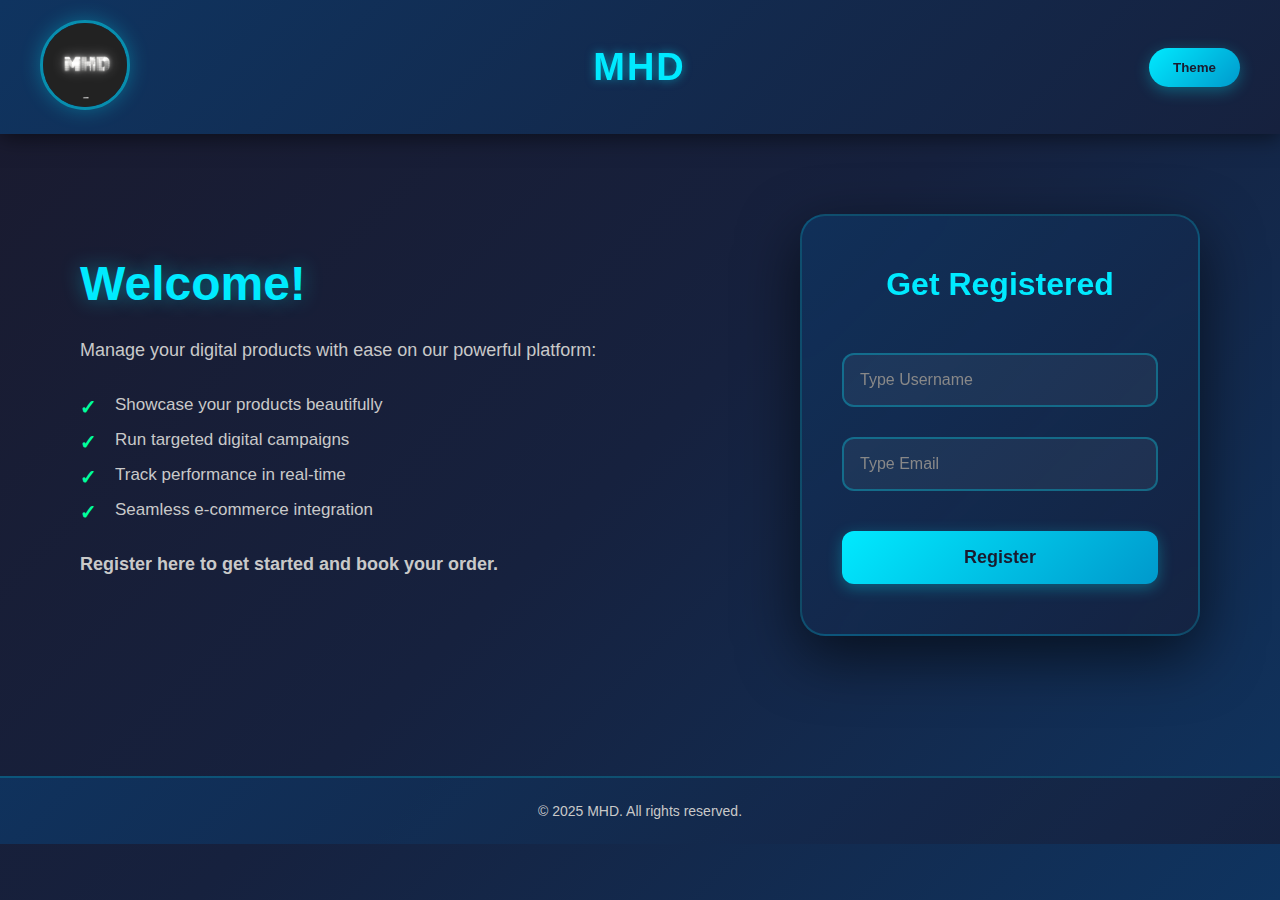
<file: index.html>
<!DOCTYPE html>
<html lang="en">
<head>
    <meta charset="UTF-8">
    <meta name="viewport" content="width=device-width, initial-scale=1.0">
    <title>Mohid Yasin | Register</title>
    <link rel="stylesheet" href="stylesheet.css">
</head>
<body>
    <header>
        <div class="logo">
            <img src="111.png" alt="Logo" class="header-logo">
        </div>
        <h1 class="header-title">MHD</h1>
        
        <button id="theme-toggle" class="theme-button">Theme</button>
    </header>
    <main>
        <div class="container fade-in">
            <!-- Welcome Text on the Left -->
            <div class="welcome-content">
                <h2>Welcome!</h2>
                <p>Manage your digital products with ease on our powerful platform:</p>
                <ul>
                    <li>Showcase your products beautifully</li>
                    <li>Run targeted digital campaigns</li>
                    <li>Track performance in real-time</li>
                    <li>Seamless e-commerce integration</li>
                </ul>
                <p class="sign-in-text">Register here to get started and book your order.</p>
            </div>

            <!-- Registration Form on the Right -->
            <form id="loginForm" class="login-form" action="#" method="post">
                <h3>Get Registered</h3>
                <input type="text" placeholder="Type Username" required>
                <input type="email" placeholder="Type Email" required>
                <button type="submit">Register</button>
            </form>
        </div>
    </main>
    <footer>
        <p>&copy; 2025 MHD. All rights reserved.</p>
    </footer>
    <script src="script.js"></script>
</body>
</html>
</file>
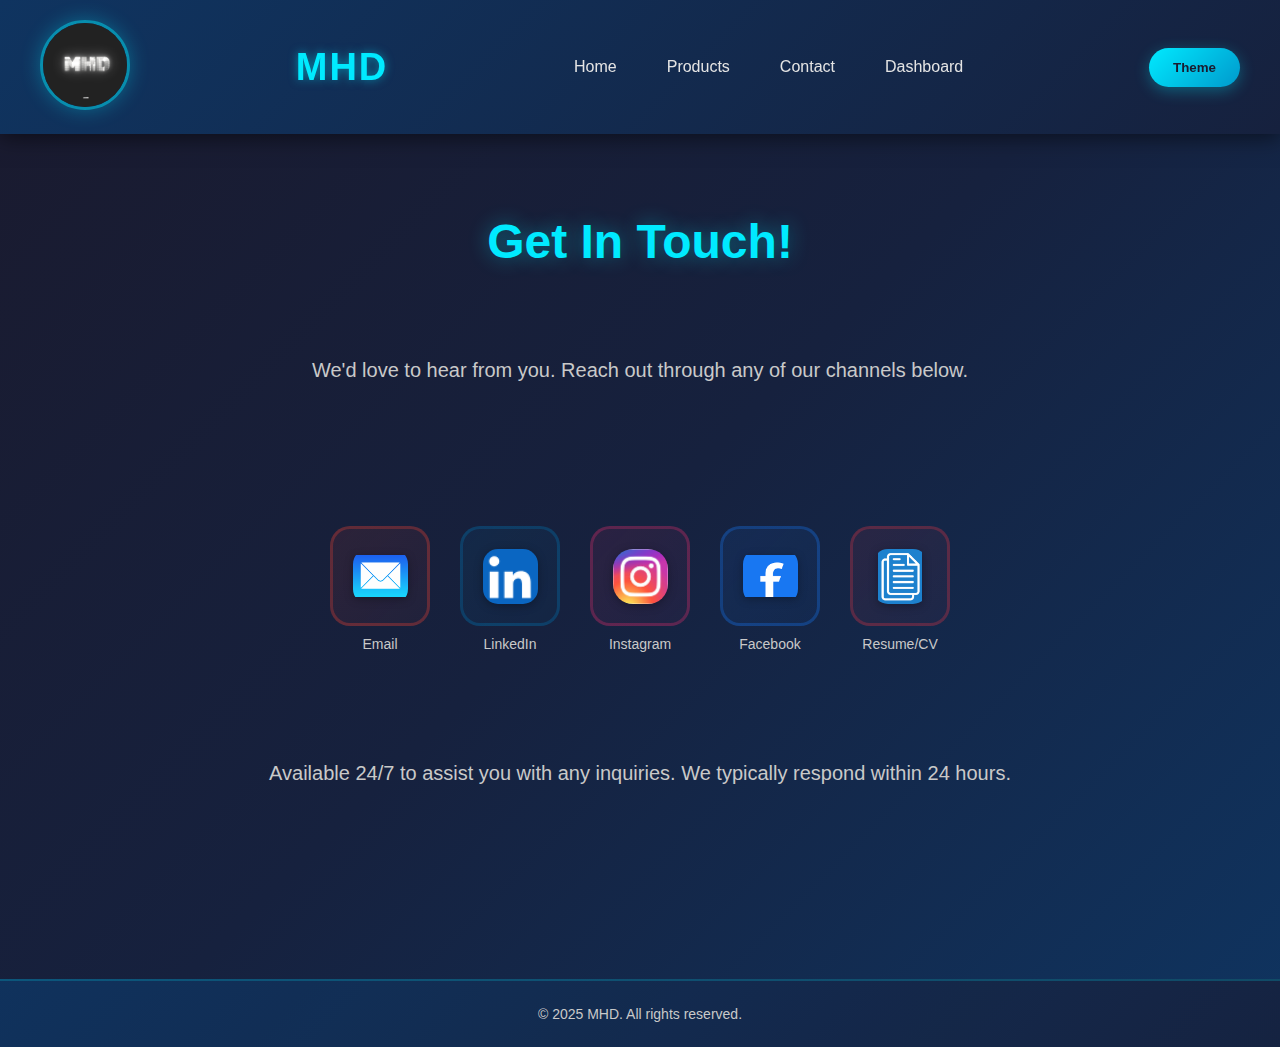
<file: contact.html>
<!DOCTYPE html>
<html lang="en">
<head>
    <meta charset="UTF-8">
    <meta name="viewport" content="width=device-width, initial-scale=1.0">
    <title>Mohid Yasin | Contact</title>
    <link rel="stylesheet" href="stylesheet.css">
</head>
<body>
    <header>
        <div class="logo">
            <img src="111.png" alt="Logo" class="header-logo">
        </div>
        <h1 class="header-title">MHD</h1>
        <nav>
            <ul>
                <li><a href="home.html">Home</a></li>
                <li><a href="products.html">Products</a></li>
                <li><a href="contact.html">Contact</a></li>
                <li><a href="dashboard.html">Dashboard</a></li>
            </ul>
        </nav>
        <button id="theme-toggle" class="theme-button">Theme</button>
    </header>
    <main>
        <div class="container contact-container fade-in">
            <h2>Get In Touch!</h2>
            <p>We'd love to hear from you. Reach out through any of our channels below.</p>
            <ul class="contact-icons">
                <li data-label="Email">
                    <a href="mailto:your.email@example.com" aria-label="Email">
                        <img src="mail.png" alt="Email" class="contact-icon" style="border-radius: 15px;">
                    </a>
                </li>
                <li data-label="LinkedIn">
                    <a href="www.linkedin.com/in/mohid-yasin-a83344369" aria-label="LinkedIn" target="_blank">
                        <img src="linkin.png" alt="LinkedIn" class="contact-icon" style="border-radius: 15px;">
                    </a>
                </li>
                <li data-label="Instagram">
                    <a href="https://www.instagram.com/_ibn_a_adam_/" aria-label="Instagram" target="_blank">
                        <img src="insta.jpg" alt="Instagram" class="contact-icon" style="border-radius: 20px;">
                    </a>
                </li>
                <li data-label="Facebook">
                    <a href="https://www.facebook.com/mohidbhatti428?sfnsn=scwspwa&mibextid=RUbZ1f" aria-label="Facebook" target="_blank">
                        <img src="facebook.png" alt="Facebook" class="contact-icon" style="border-radius: 15px;">
                    </a>
                </li>
                <li data-label="Resume/CV">
                    <a href="cv.png" aria-label="View CV" target="_blank">
                        <img src="doc.png" alt="Resume/CV" class="contact-icon" style="border-radius: 15px;">
                    </a>
                </li>
            </ul>
            <p class="additional-info">Available 24/7 to assist you with any inquiries. We typically respond within 24 hours.</p>
        </div>
    </main>
    <footer>
        <p>&copy; 2025 MHD. All rights reserved.</p>
    </footer>
    <script src="script.js"></script>
</body>
</html>
</file>
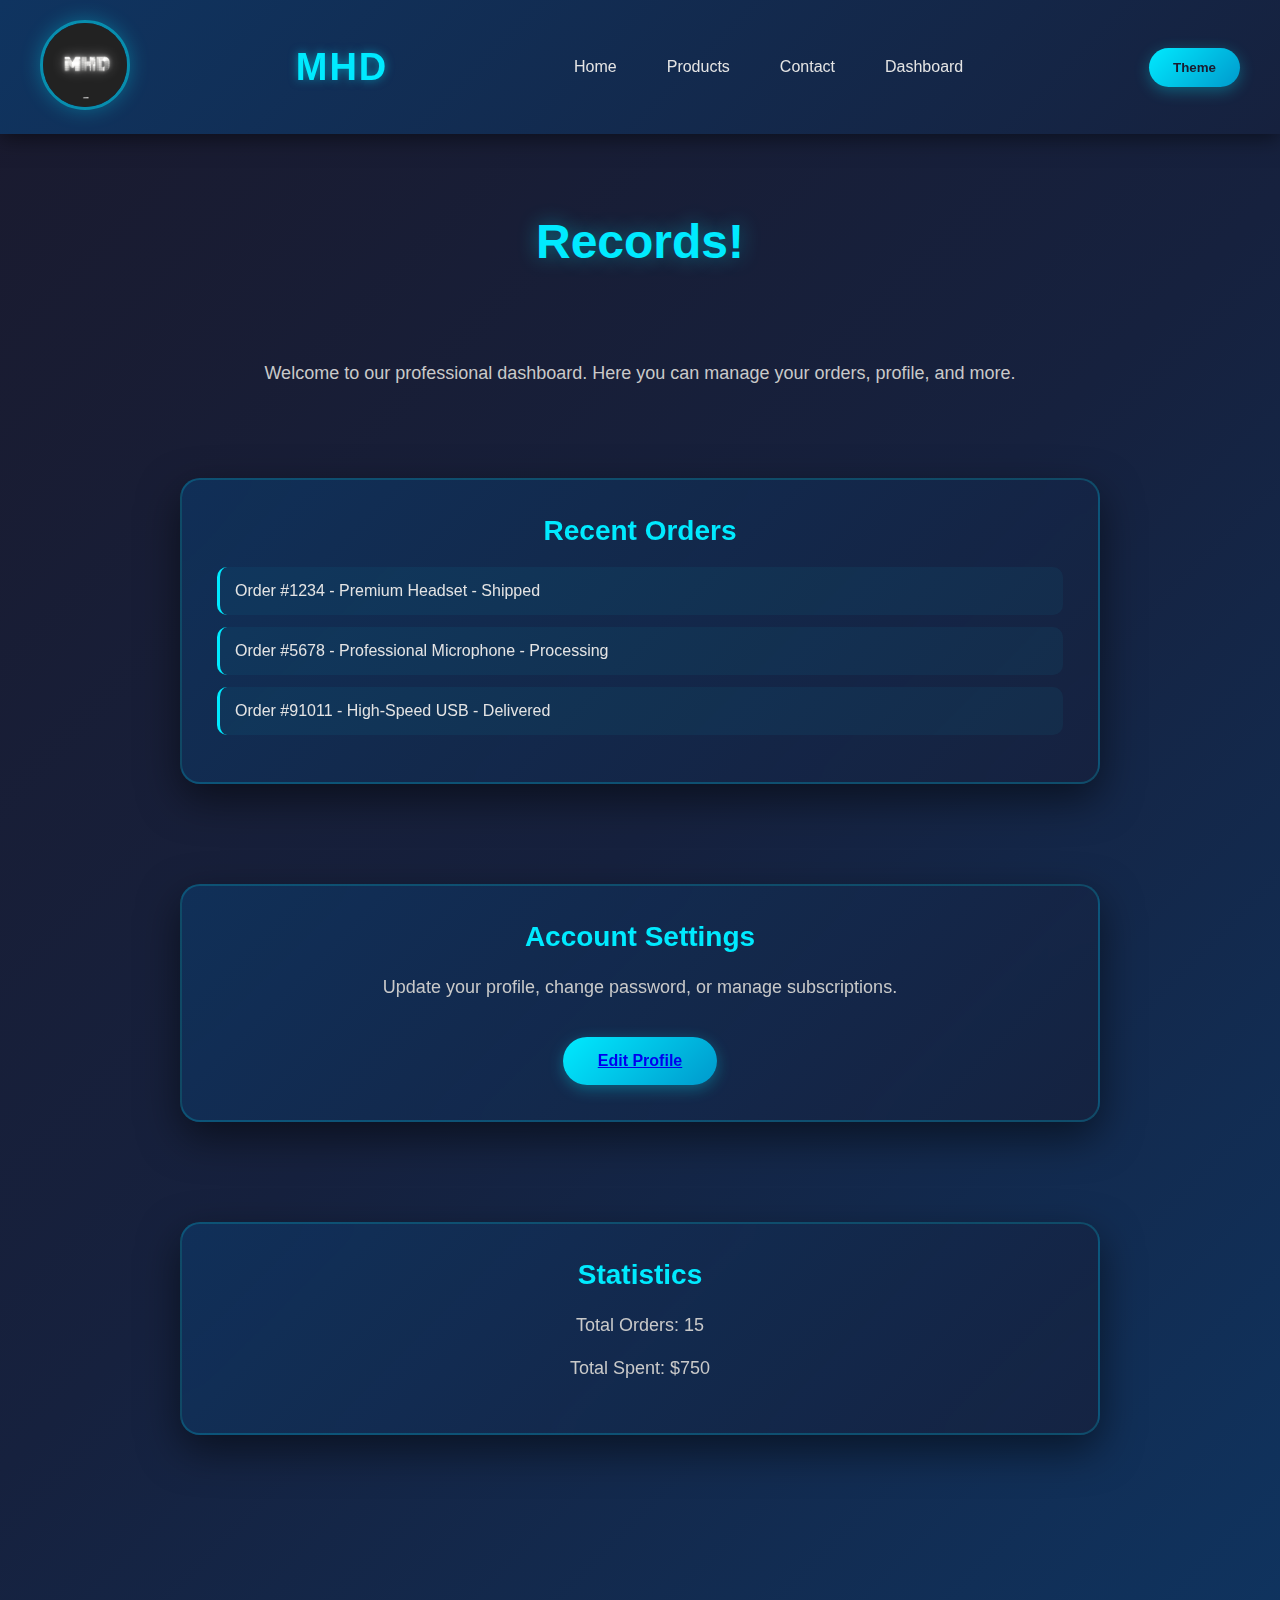
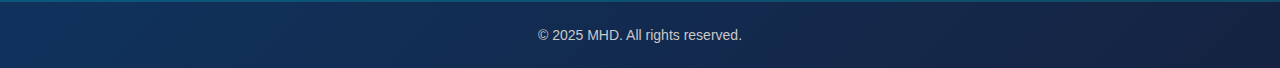
<file: dashboard.html>
<!DOCTYPE html>
<html lang="en">
<head>
    <meta charset="UTF-8">
    <meta name="viewport" content="width=device-width, initial-scale=1.0">
    <title>Mohid Yasin | Dashboard</title>
    <link rel="stylesheet" href="stylesheet.css">
</head>
<body>
    <header>
        <div class="logo">
            <img src="111.png" alt="Logo" class="header-logo">
        </div>
        <h1 class="header-title">MHD</h1>
        <nav>
            <ul>
                <li><a href="home.html">Home</a></li>
                <li><a href="products.html">Products</a></li>
                <li><a href="contact.html">Contact</a></li>
                <li><a href="dashboard.html">Dashboard</a></li>
            </ul>
        </nav>
        <button id="theme-toggle" class="theme-button">Theme</button>
    </header>
    <main>
        <div class="container dashboard-container fade-in">
            <h2>Records!</h2>
            <p>Welcome to our professional dashboard. Here you can manage your orders, profile, and more.</p>
            <section class="dashboard-section">
                <h3>Recent Orders</h3>
                <ul>
                    <li>Order #1234 - Premium Headset - Shipped</li>
                    <li>Order #5678 - Professional Microphone - Processing</li>
                    <li>Order #91011 - High-Speed USB - Delivered</li>
                </ul>
            </section>
            <section class="dashboard-section">
                <h3>Account Settings</h3>
                <p>Update your profile, change password, or manage subscriptions.</p>
                <button class="cta-button"><a href="index.html">Edit Profile</a></button>
            </section>
            <section class="dashboard-section">
                <h3>Statistics</h3>
                <p>Total Orders: 15</p>
                <p>Total Spent: $750</p>
            </section>
        </div>
    </main>
    <footer>
        <p>&copy; 2025 MHD. All rights reserved.</p>
    </footer>
    <script src="script.js"></script>
</body>
</html>
</file>
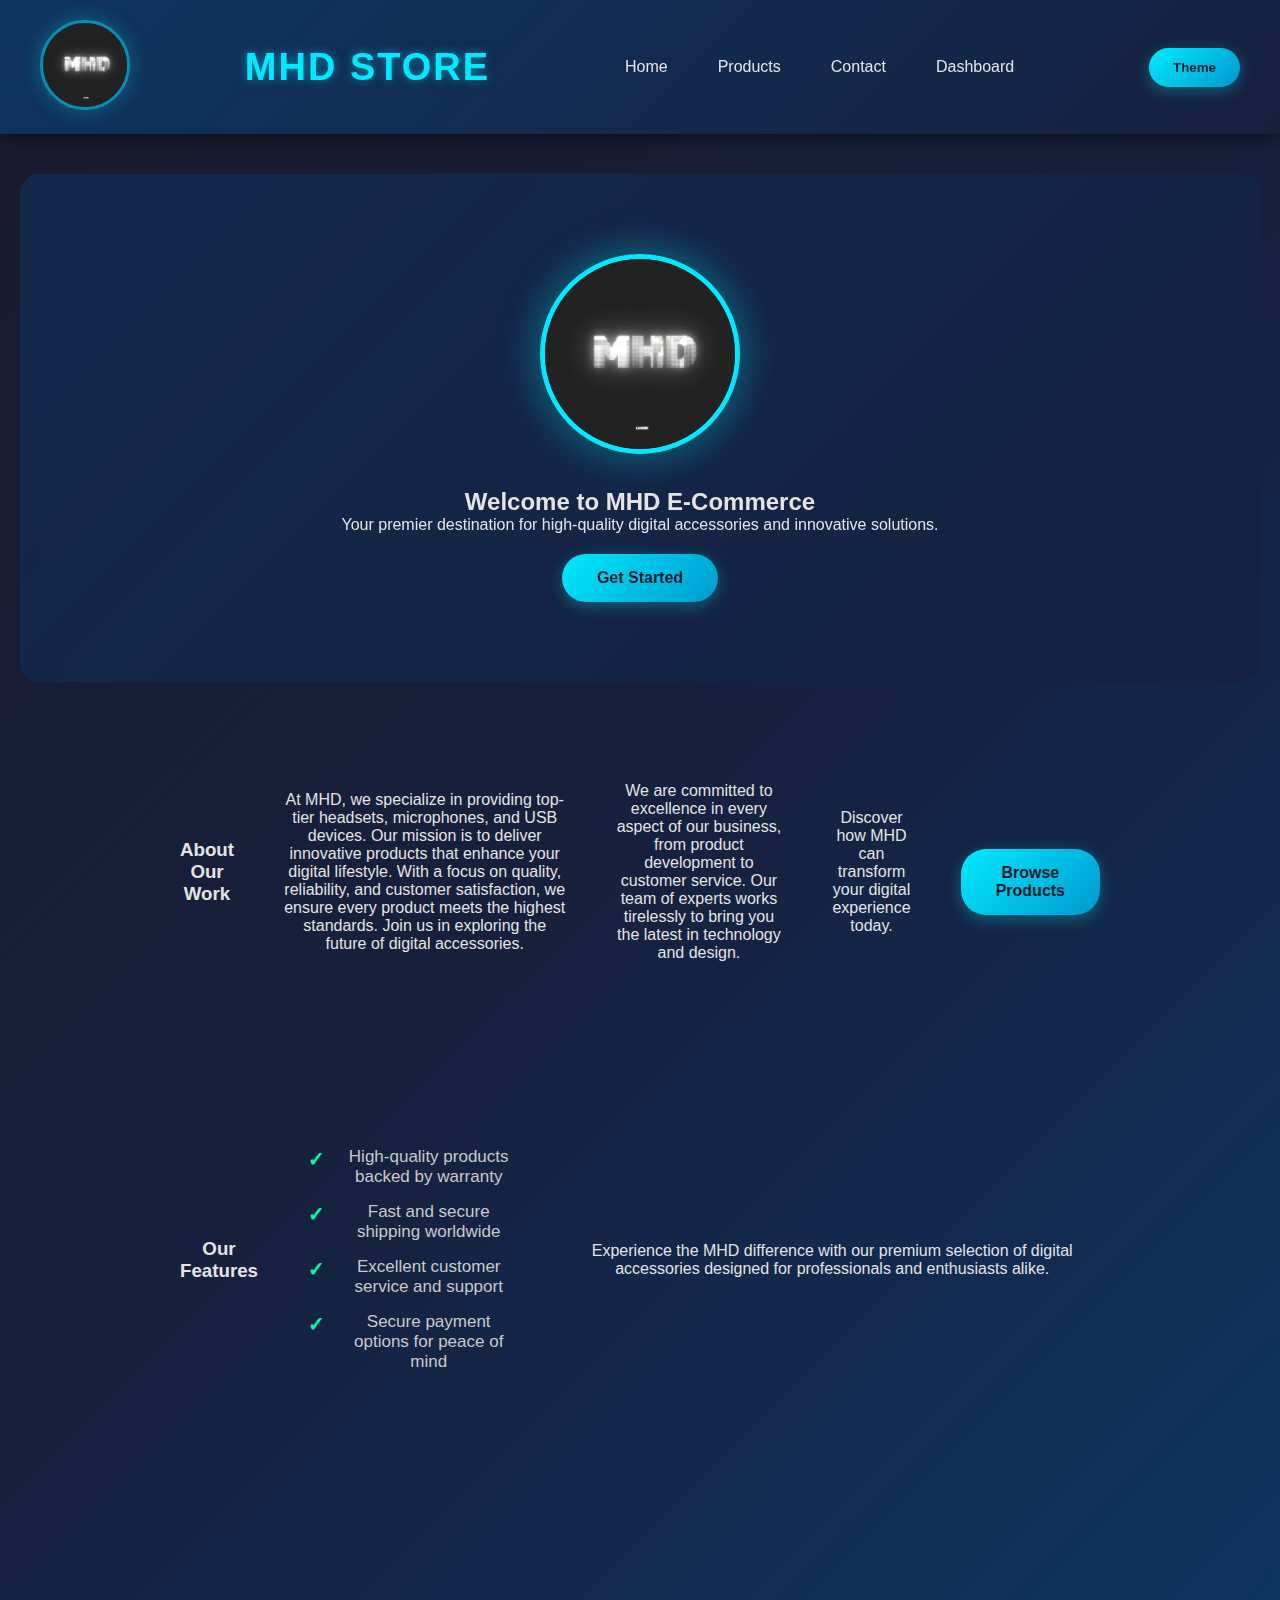
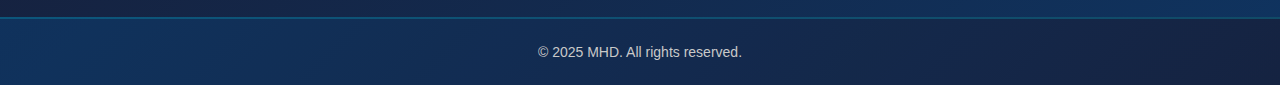
<file: home.html>
<!DOCTYPE html>
<html lang="en">
<head>
    <meta charset="UTF-8">
    <meta name="viewport" content="width=device-width, initial-scale=1.0">
    <title>Mohid Yasin | Home</title>
    <link rel="stylesheet" href="stylesheet.css">
</head>
<body>
    <header>
        <div class="logo">
            <img src="111.png" alt="Logo" class="header-logo">
        </div>
        <h1 class="header-title">MHD STORE</h1>
        <nav>
            <ul>
                <li><a href="home.html">Home</a></li>
                <li><a href="products.html">Products</a></li>
                <li><a href="contact.html">Contact</a></li>
                <li><a href="dashboard.html">Dashboard</a></li>
            </ul>
        </nav>
        <button id="theme-toggle" class="theme-button">Theme</button>
    </header>
    <main>
        <section class="hero-section fade-in">
            <img src="111.png" alt="MHD Logo" class="hero-logo">
            <h2>Welcome to MHD E-Commerce</h2>
            <p>Your premier destination for high-quality digital accessories and innovative solutions.</p>
            <a href="products.html" class="small-cta-button">Get Started</a>
        </section>
        <section class="about-section container fade-in">
            <h3>About Our Work</h3>
            <p>At MHD, we specialize in providing top-tier headsets, microphones, and USB devices. Our mission is to deliver innovative products that enhance your digital lifestyle. With a focus on quality, reliability, and customer satisfaction, we ensure every product meets the highest standards. Join us in exploring the future of digital accessories.</p>
            <p>We are committed to excellence in every aspect of our business, from product development to customer service. Our team of experts works tirelessly to bring you the latest in technology and design.</p>
            <p>Discover how MHD can transform your digital experience today.</p>
            <a href="products.html" class="cta-button">Browse Products</a>
        </section>
        <section class="features-section container fade-in">
            <h3>Our Features</h3>
            <ul>
                <li>High-quality products backed by warranty</li>
                <li>Fast and secure shipping worldwide</li>
                <li>Excellent customer service and support</li>
                <li>Secure payment options for peace of mind</li>
            </ul>
            <p>Experience the MHD difference with our premium selection of digital accessories designed for professionals and enthusiasts alike.</p>
        </section>
    </main>
    <footer>
        <p>&copy; 2025 MHD. All rights reserved.</p>
    </footer>
    <script src="script.js"></script>
</body>
</html>
</file>
<file: stylesheet.css>
/* stylesheet.css (Enhanced Professional Design) */
* {
    margin: 0;
    padding: 0;
    box-sizing: border-box;
    font-family: 'Segoe UI', Tahoma, Geneva, Verdana, sans-serif;
}

body {
    background: linear-gradient(135deg, #1a1a2e 0%, #16213e 50%, #0f3460 100%);
    min-height: 100vh;
    color: #e4e4e4;
    transition: background 0.5s ease, color 0.5s ease;
}

header {
    background: linear-gradient(135deg, #0f3460 0%, #16213e 100%);
    padding: 20px 40px;
    display: flex;
    align-items: center;
    justify-content: space-between;
    box-shadow: 0 4px 20px rgba(0, 0, 0, 0.5);
    transition: background 0.5s ease;
    position: sticky;
    top: 0;
    z-index: 1000;
    backdrop-filter: blur(10px);
}

.header-logo {
    width: 90px;
    height: 90px;
    border-radius: 50%;
    object-fit: cover;
    border: 3px solid rgba(0, 234, 255, 0.5);
    transition: transform 0.3s ease, border-color 0.3s ease;
    box-shadow: 0 0 20px rgba(0, 234, 255, 0.3);
}

.header-logo:hover {
    transform: scale(1.1) rotate(5deg);
    border-color: #00eaff;
}

.header-title {
    font-size: 38px;
    font-weight: 700;
    color: #00eaff;
    letter-spacing: 2px;
    text-shadow: 0 0 10px rgba(0, 234, 255, 0.5);
}

nav ul {
    display: flex;
    list-style: none;
    gap: 10px;
}

nav ul li a {
    color: #e4e4e4;
    text-decoration: none;
    font-size: 16px;
    padding: 10px 20px;
    border-radius: 8px;
    transition: all 0.3s ease;
    font-weight: 500;
}

nav ul li a:hover {
    background: rgba(0, 234, 255, 0.1);
    color: #00eaff;
    transform: translateY(-2px);
}

.theme-button {
    padding: 12px 24px;
    background: linear-gradient(135deg, #00eaff 0%, #0099cc 100%);
    color: #1a1a2e;
    border: none;
    border-radius: 25px;
    cursor: pointer;
    font-weight: 600;
    transition: all 0.3s ease;
    box-shadow: 0 4px 15px rgba(0, 234, 255, 0.3);
}

.theme-button:hover {
    transform: translateY(-2px);
    box-shadow: 0 6px 20px rgba(0, 234, 255, 0.5);
}

main {
    position: relative;
    display: flex;
    flex-direction: column;
    align-items: center;
    padding: 40px 20px;
}

.container {
    display: flex;
    align-items: center;
    justify-content: space-between;
    width: 100%;
    max-width: 1200px;
    gap: 50px;
    padding: 40px;
    opacity: 0;
    transition: opacity 1s ease;
}

.fade-in {
    opacity: 1;
    animation: fadeIn 1s ease-in-out;
}

@keyframes fadeIn {
    from { opacity: 0; transform: translateY(30px); }
    to { opacity: 1; transform: translateY(0); }
}

/* Welcome Content */
.welcome-content {
    flex: 1;
    text-align: left;
    max-width: 600px;
}

.welcome-content h2,
.products-container h2,
.contact-container h2,
.dashboard-container h2 {
    font-size: 48px;
    margin-bottom: 25px;
    color: #00eaff;
    font-weight: 700;
    text-shadow: 0 0 20px rgba(0, 234, 255, 0.4);
}

.welcome-content p,
.products-container p,
.contact-container p,
.dashboard-container p,
.additional-info {
    font-size: 18px;
    margin: 15px 0;
    line-height: 1.6;
    color: #c9c9c9;
}

.welcome-content ul,
.features-section ul {
    list-style: none;
    margin: 30px 0;
    font-size: 17px;
}

.welcome-content ul li,
.features-section ul li {
    margin: 15px 0;
    padding-left: 35px;
    position: relative;
    transition: all 0.3s ease;
    color: #c9c9c9;
}

.welcome-content ul li:hover,
.features-section ul li:hover {
    transform: translateX(10px);
    color: #00eaff;
}

.welcome-content ul li::before,
.features-section ul li::before {
    content: "✓";
    color: #00ff9d;
    font-weight: bold;
    position: absolute;
    left: 0;
    font-size: 20px;
}

.sign-in-text {
    font-size: 20px;
    font-weight: 600;
    margin-top: 30px;
    color: #00eaff;
}

/* Hero Section */
.hero-section {
    text-align: center;
    padding: 80px 40px;
    background: linear-gradient(135deg, rgba(15, 52, 96, 0.6) 0%, rgba(22, 33, 62, 0.6) 100%);
    width: 100%;
    margin-bottom: 60px;
    border-radius: 20px;
    backdrop-filter: blur(10px);
}

.hero-logo {
    width: 200px;
    height: 200px;
    border-radius: 50%;
    border: 5px solid #00eaff;
    margin-bottom: 30px;
    transition: transform 0.5s ease;
    box-shadow: 0 0 40px rgba(0, 234, 255, 0.4);
}

.hero-logo:hover {
    transform: rotate(360deg) scale(1.1);
}

.small-cta-button,
.cta-button {
    display: inline-block;
    padding: 15px 35px;
    background: linear-gradient(135deg, #00eaff 0%, #0099cc 100%);
    color: #1a1a2e;
    font-size: 16px;
    font-weight: 600;
    text-decoration: none;
    border-radius: 25px;
    transition: all 0.3s ease;
    margin-top: 20px;
    box-shadow: 0 4px 15px rgba(0, 234, 255, 0.3);
    border: none;
    cursor: pointer;
}

.small-cta-button:hover,
.cta-button:hover {
    transform: translateY(-3px);
    box-shadow: 0 6px 25px rgba(0, 234, 255, 0.5);
}

.about-section,
.features-section {
    text-align: center;
    margin-bottom: 60px;
    max-width: 1000px;
}

/* Registration Form */
.login-form {
    flex: 0 0 400px;
    background: linear-gradient(135deg, rgba(15, 52, 96, 0.8) 0%, rgba(22, 33, 62, 0.8) 100%);
    backdrop-filter: blur(20px);
    -webkit-backdrop-filter: blur(20px);
    padding: 50px 40px;
    border-radius: 25px;
    border: 2px solid rgba(0, 234, 255, 0.2);
    text-align: center;
    box-shadow: 0 20px 60px rgba(0, 0, 0, 0.6);
    transition: all 0.3s ease;
}

.login-form:hover {
    transform: translateY(-5px);
    box-shadow: 0 25px 70px rgba(0, 234, 255, 0.2);
}

.login-form h3 {
    color: #00eaff;
    font-size: 32px;
    margin-bottom: 35px;
    font-weight: 600;
}

.login-form input {
    width: 100%;
    padding: 16px;
    margin: 15px 0;
    border: 2px solid rgba(0, 234, 255, 0.3);
    border-radius: 12px;
    background: rgba(255, 255, 255, 0.05);
    font-size: 16px;
    color: #e4e4e4;
    transition: all 0.3s ease;
}

.login-form input:focus {
    background: rgba(255, 255, 255, 0.1);
    border-color: #00eaff;
    outline: none;
}

.login-form input::placeholder {
    color: #888;
}

.login-form button {
    width: 100%;
    padding: 16px;
    margin-top: 25px;
    background: linear-gradient(135deg, #00eaff 0%, #0099cc 100%);
    color: #1a1a2e;
    font-size: 18px;
    font-weight: 600;
    border: none;
    border-radius: 12px;
    cursor: pointer;
    transition: all 0.3s ease;
    box-shadow: 0 4px 15px rgba(0, 234, 255, 0.3);
}

.login-form button:hover {
    transform: translateY(-3px);
    box-shadow: 0 6px 25px rgba(0, 234, 255, 0.5);
}

/* Products Page */
.products-container {
    flex-direction: column;
    align-items: center;
    text-align: center;
}

.product-grid {
    display: grid;
    grid-template-columns: repeat(auto-fit, minmax(320px, 1fr));
    gap: 35px;
    width: 100%;
    margin-top: 40px;
}

.product-card {
    background: linear-gradient(135deg, rgba(15, 52, 96, 0.8) 0%, rgba(22, 33, 62, 0.8) 100%);
    backdrop-filter: blur(20px);
    padding: 30px;
    border-radius: 20px;
    border: 2px solid rgba(0, 234, 255, 0.2);
    text-align: center;
    box-shadow: 0 15px 40px rgba(0, 0, 0, 0.5);
    transition: all 0.3s ease;
}

.product-card:hover {
    transform: translateY(-10px);
    box-shadow: 0 20px 50px rgba(0, 234, 255, 0.3);
    border-color: #00eaff;
}

.product-image {
    width: 100%;
    height: 220px;
    object-fit: cover;
    border-radius: 15px;
    margin-bottom: 20px;
    transition: transform 0.3s ease;
}

.product-card:hover .product-image {
    transform: scale(1.05);
}

.product-card h3 {
    color: #00eaff;
    font-size: 24px;
    margin-bottom: 15px;
    font-weight: 600;
}

.product-card p {
    color: #c9c9c9;
    margin-bottom: 20px;
    line-height: 1.5;
}

/* Product Price Styling */
.product-price {
    font-size: 32px;
    font-weight: 700;
    color: #00eaff;
    margin: 20px 0;
    text-shadow: 0 0 15px rgba(0, 234, 255, 0.4);
    letter-spacing: 1px;
}

.order-button {
    padding: 12px 30px;
    background: linear-gradient(135deg, #00eaff 0%, #0099cc 100%);
    color: #1a1a2e;
    font-size: 16px;
    font-weight: 600;
    border: none;
    border-radius: 25px;
    cursor: pointer;
    transition: all 0.3s ease;
    box-shadow: 0 4px 15px rgba(0, 234, 255, 0.3);
}

.order-button:hover {
    transform: translateY(-3px);
    box-shadow: 0 6px 25px rgba(0, 234, 255, 0.5);
}

/* Contact Page - Enhanced Professional Design */
.contact-container {
    flex-direction: column;
    align-items: center;
    text-align: center;
    max-width: 900px;
}

.contact-container h2 {
    margin-bottom: 20px;
}

.contact-container > p {
    font-size: 20px;
    margin-bottom: 50px;
    color: #c9c9c9;
}

.contact-icons {
    display: flex;
    justify-content: center;
    flex-wrap: wrap;
    border-radius: 15px;
    list-style: none;
    margin: 40px 0;
    padding: 0;
    gap: 30px;
}

.contact-icons li {
    position: relative;
}

.contact-icons li a {
    display: flex;
    align-items: center;
    justify-content: center;
    width: 100px;
    height: 100px;
    background: linear-gradient(135deg, rgba(0, 234, 255, 0.1) 0%, rgba(0, 153, 204, 0.1) 100%);
    border: 3px solid rgba(0, 234, 255, 0.3);
    border-radius: 20px;
    transition: all 0.4s ease;
    position: relative;
    overflow: hidden;
}

.contact-icons li a::before {
    content: '';
    position: absolute;
    top: 50%;
    left: 50%;
    width: 0;
    height: 0;
    border-radius: 50%;
    background: rgba(0, 234, 255, 0.2);
    transform: translate(-50%, -50%);
    transition: width 0.4s ease, height 0.4s ease;
}

.contact-icons li a:hover::before {
    width: 150px;
    height: 150px;
}

.contact-icons li a:hover {
    transform: translateY(-10px) scale(1.05);
    border-color: #00eaff;
    box-shadow: 0 15px 40px rgba(0, 234, 255, 0.4);
    background: linear-gradient(135deg, rgba(0, 234, 255, 0.2) 0%, rgba(0, 153, 204, 0.2) 100%);
}

.contact-icon {
    width: 55px;
    height: 55px;
    object-fit: contain;
    transition: all 0.3s ease;
    position: relative;
    z-index: 1;
    filter: drop-shadow(0 2px 4px rgba(0, 0, 0, 0.3));
}

.contact-icons li a:hover .contact-icon {
    transform: scale(1.15);
    filter: drop-shadow(0 4px 12px rgba(0, 234, 255, 0.6));
}

/* Add labels below icons */
.contact-icons li {
    display: flex;
    flex-direction: column;
    align-items: center;
    gap: 10px;
}

.contact-icons li::after {
    content: attr(data-label);
    font-size: 14px;
    color: #c9c9c9;
    font-weight: 500;
    transition: color 0.3s ease;
}

.contact-icons li:hover::after {
    color: #00eaff;
}

/* Specific styling for each contact type */
.contact-icons li:nth-child(1) a {
    background: linear-gradient(135deg, rgba(234, 67, 53, 0.1) 0%, rgba(234, 67, 53, 0.05) 100%);
    border-color: rgba(234, 67, 53, 0.3);
}

.contact-icons li:nth-child(1) a:hover {
    border-color: #ea4335;
    box-shadow: 0 15px 40px rgba(234, 67, 53, 0.3);
}

.contact-icons li:nth-child(2) a {
    background: linear-gradient(135deg, rgba(0, 119, 181, 0.1) 0%, rgba(0, 119, 181, 0.05) 100%);
    border-color: rgba(0, 119, 181, 0.3);
}

.contact-icons li:nth-child(2) a:hover {
    border-color: #0077b5;
    box-shadow: 0 15px 40px rgba(0, 119, 181, 0.3);
}

.contact-icons li:nth-child(3) a {
    background: linear-gradient(135deg, rgba(225, 48, 108, 0.1) 0%, rgba(225, 48, 108, 0.05) 100%);
    border-color: rgba(225, 48, 108, 0.3);
}

.contact-icons li:nth-child(3) a:hover {
    border-color: #e1306c;
    box-shadow: 0 15px 40px rgba(225, 48, 108, 0.3);
}

.contact-icons li:nth-child(4) a {
    background: linear-gradient(135deg, rgba(24, 119, 242, 0.1) 0%, rgba(24, 119, 242, 0.05) 100%);
    border-color: rgba(24, 119, 242, 0.3);
}

.contact-icons li:nth-child(4) a:hover {
    border-color: #1877f2;
    box-shadow: 0 15px 40px rgba(24, 119, 242, 0.3);
}

.contact-icons li:nth-child(5) a {
    background: linear-gradient(135deg, rgba(220, 53, 69, 0.1) 0%, rgba(220, 53, 69, 0.05) 100%);
    border-color: rgba(220, 53, 69, 0.3);
}

.contact-icons li:nth-child(5) a:hover {
    border-color: #dc3545;
    box-shadow: 0 15px 40px rgba(220, 53, 69, 0.3);
}

/* Dashboard Page */
.dashboard-container {
    flex-direction: column;
    align-items: center;
    text-align: center;
    max-width: 1000px;
}

.dashboard-section {
    background: linear-gradient(135deg, rgba(15, 52, 96, 0.8) 0%, rgba(22, 33, 62, 0.8) 100%);
    backdrop-filter: blur(20px);
    padding: 35px;
    border-radius: 20px;
    margin: 25px 0;
    width: 100%;
    border: 2px solid rgba(0, 234, 255, 0.2);
    box-shadow: 0 15px 40px rgba(0, 0, 0, 0.5);
    transition: all 0.3s ease;
}

.dashboard-section:hover {
    transform: translateY(-5px);
    box-shadow: 0 20px 50px rgba(0, 234, 255, 0.2);
    border-color: #00eaff;
}

.dashboard-section h3 {
    color: #00eaff;
    font-size: 28px;
    margin-bottom: 20px;
    font-weight: 600;
}

.dashboard-section ul {
    list-style: none;
    text-align: left;
}

.dashboard-section ul li {
    margin: 12px 0;
    padding: 15px;
    background: rgba(0, 234, 255, 0.05);
    border-radius: 10px;
    border-left: 3px solid #00eaff;
    transition: all 0.3s ease;
}

.dashboard-section ul li:hover {
    background: rgba(0, 234, 255, 0.1);
    transform: translateX(10px);
}

footer {
    text-align: center;
    padding: 25px;
    background: linear-gradient(135deg, rgba(15, 52, 96, 0.9) 0%, rgba(22, 33, 62, 0.9) 100%);
    color: #c9c9c9;
    font-size: 14px;
    margin-top: 60px;
    width: 100%;
    transition: background 0.5s ease;
    border-top: 2px solid rgba(0, 234, 255, 0.2);
}

/* Light Theme */
body.light-theme {
    background: linear-gradient(135deg, #f5f7fa 0%, #c3cfe2 100%);
    color: #2d3748;
}

body.light-theme header {
    background: linear-gradient(135deg, #667eea 0%, #764ba2 100%);
}

body.light-theme .header-title {
    color: #ffffff;
}

body.light-theme .header-logo {
    border-color: rgba(255, 255, 255, 0.5);
    box-shadow: 0 0 20px rgba(255, 255, 255, 0.3);
}

body.light-theme nav ul li a {
    color: #ffffff;
}

body.light-theme nav ul li a:hover {
    background: rgba(255, 255, 255, 0.2);
    color: #ffffff;
}

body.light-theme .welcome-content h2,
body.light-theme .products-container h2,
body.light-theme .contact-container h2,
body.light-theme .dashboard-container h2 {
    color: #667eea;
    text-shadow: none;
}

body.light-theme .welcome-content p,
body.light-theme .products-container p,
body.light-theme .contact-container p,
body.light-theme .dashboard-container p {
    color: #4a5568;
}

body.light-theme .login-form,
body.light-theme .product-card,
body.light-theme .dashboard-section {
    background: rgba(255, 255, 255, 0.9);
    border-color: rgba(102, 126, 234, 0.3);
    color: #2d3748;
}

body.light-theme .login-form h3,
body.light-theme .product-card h3,
body.light-theme .dashboard-section h3 {
    color: #667eea;
}

body.light-theme .product-price {
    color: #667eea;
    text-shadow: none;
}

body.light-theme .login-form input {
    background: rgba(0, 0, 0, 0.05);
    border-color: rgba(102, 126, 234, 0.3);
    color: #2d3748;
}

body.light-theme .contact-icons li a {
    background: rgba(102, 126, 234, 0.1);
    border-color: rgba(102, 126, 234, 0.3);
}

body.light-theme .contact-icons li a:hover {
    border-color: #667eea;
    box-shadow: 0 15px 40px rgba(102, 126, 234, 0.3);
}

body.light-theme .contact-icon {
    filter: drop-shadow(0 2px 4px rgba(0, 0, 0, 0.2));
}

body.light-theme footer {
    background: linear-gradient(135deg, #667eea 0%, #764ba2 100%);
    color: #ffffff;
}

/* Responsive Design */
@media (max-width: 968px) {
    .container {
        flex-direction: column;
        padding: 30px 20px;
        gap: 40px;
    }

    .login-form {
        flex: 1;
        width: 100%;
        max-width: 400px;
    }

    .welcome-content {
        text-align: center;
    }

    .welcome-content h2,
    .products-container h2,
    .contact-container h2,
    .dashboard-container h2 {
        font-size: 36px;
    }

    .product-grid {
        grid-template-columns: 1fr;
    }

    .contact-icons {
        gap: 20px;
    }

    header {
        flex-wrap: wrap;
        justify-content: center;
        gap: 15px;
    }

    nav ul {
        flex-wrap: wrap;
        justify-content: center;
    }
}
</file>
